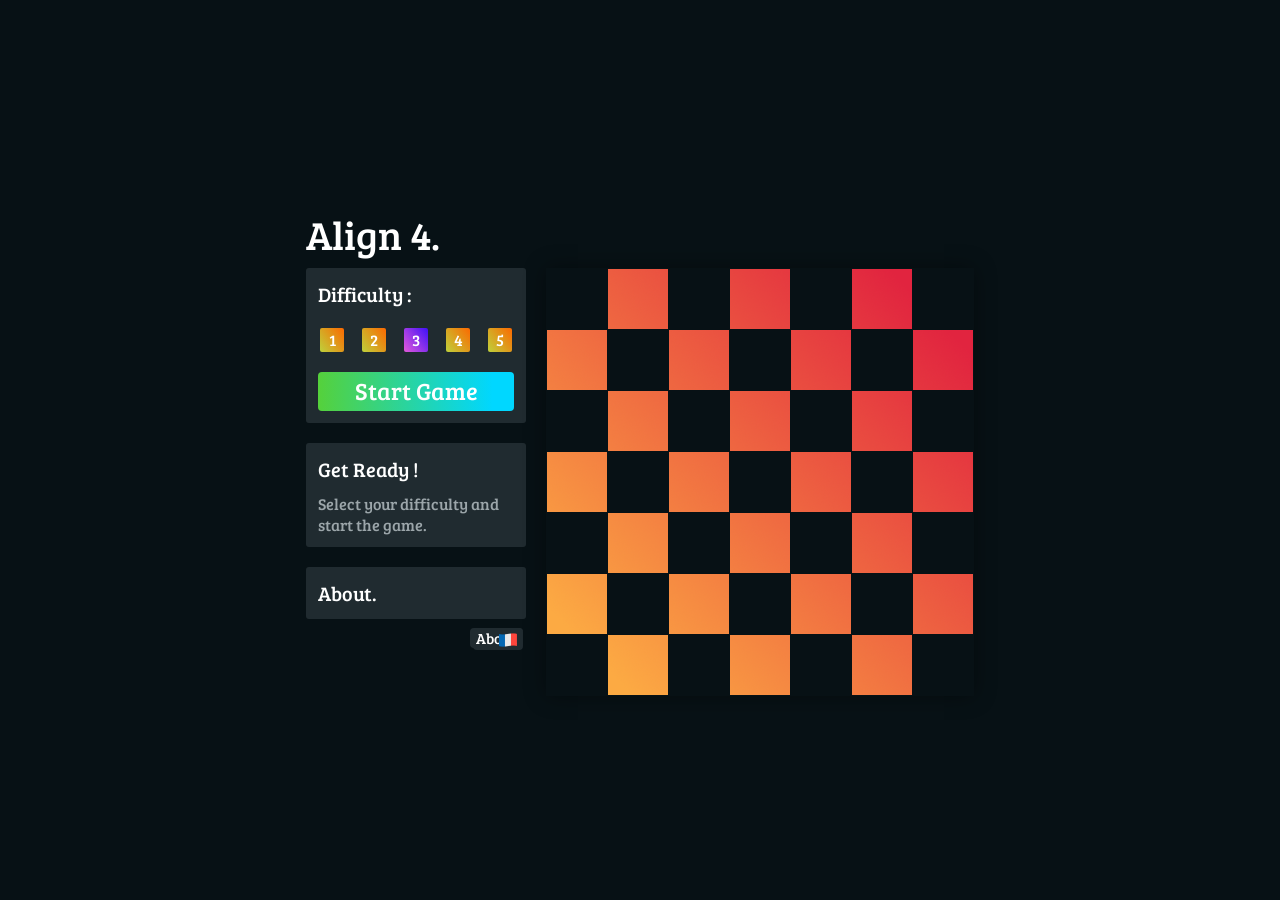
<file: index.html>
<!DOCTYPE html>
<head>
  <meta charset="UTF-8" />
  <title>Toto's Align 4</title>
  <link rel="stylesheet" href="css/master.css">
  <link rel="icon" type="image/x-icon" href="img/FoxNet.ico">

  <link href="https://fonts.googleapis.com/css?family=Bree+Serif" rel="stylesheet">
</head>
<body>
  <div class="wrapper">
    <div class="content">
      <div class="sidebar">
        <h1>Align 4.</h1>
        <div class="panel dif">
          <h2>Difficulty : </h2>
          <div class="dif-options">
            <div>
              <input id="dif1" type="radio" name="dif-options" value="1">
              <label for="dif1">1</label>
            </div>
            <div>
              <input id="dif2" type="radio" name="dif-options" value="2">
              <label for="dif2">2</label>
            </div>
            <div>
              <input id="dif3" type="radio" name="dif-options" value="3" checked>
              <label for="dif3">3</label>
            </div>
            <div>
              <input id="dif4" type="radio" name="dif-options" value="4">
              <label for="dif4">4</label>
            </div>
            <div>
              <input id="dif5" type="radio" name="dif-options" value="5">
              <label for="dif5">5</label>
            </div>
          </div>
          <div class="start">
            <button>Start Game</button>
          </div>
        </div>
        <div class="panel info">
          <h2></h2>
          <div class="blurb blurbStyle"></div>
          <div class="outlook"></div>
        </div>

        <div class="credits">
          <h2>About.</h2>
          <div class="blurb blurbStyle"></div>
          <div class="outlook"></div>
        </div>
        <button class="translate">FR <img src="img/FrFlag.png" class="flag"></button>
        <button class="aboutButton">About</button>

      </div>
      <div class="board">
        <div class="lit-columns">
          <div></div>
          <div></div>
          <div></div>
          <div></div>
          <div></div>
          <div></div>
          <div></div>
        </div>
        <div class="lit-cells"></div>
        <div class="chips"></div>
        <div class="click-columns">
          <div></div>
          <div></div>
          <div></div>
          <div></div>
          <div></div>
          <div></div>
          <div></div>
        </div>
      </div>
      <div class="propos">

<span id="about">Designed and translated by </span><a class="me" href="https://github.com/totocptbgn">Thomas Copt-Bignon</a>.<br><span id="about2">Gameplay from : </span><br><a href="https://codepen.io/lonekorean">https://codepen.io/lonekorean</a>


      </div>
    </div>
  </div>


  <!-- Scripts -->
  <script src="https://ajax.googleapis.com/ajax/libs/jquery/3.1.1/jquery.min.js"></script>
  <script src="js/index.js"></script>
</body>
</html>
</file>
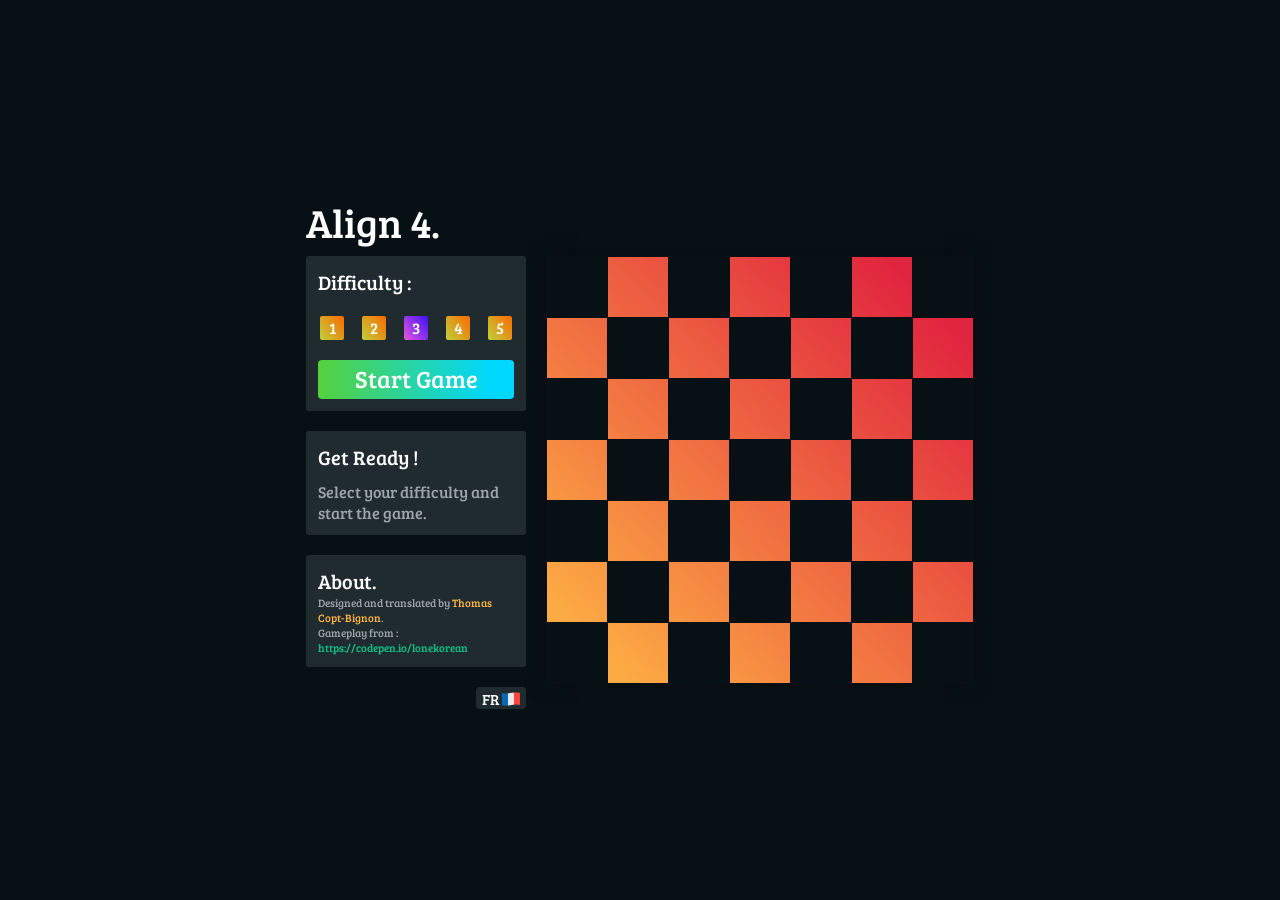
<file: docs/index.html>
<!DOCTYPE html>
<head>
  <meta charset="UTF-8" />
  <title>Align 4 Game</title>
  <link rel="stylesheet" href="css/master.css">
  <link href="https://fonts.googleapis.com/css?family=Bree+Serif" rel="stylesheet">
</head>
<body>
  <div class="wrapper">
    <div class="content">
      <div class="sidebar">
        <h1>Align 4.</h1>
        <div class="panel dif">
          <h2>Difficulty : </h2>
          <div class="dif-options">
            <div>
              <input id="dif1" type="radio" name="dif-options" value="1">
              <label for="dif1">1</label>
            </div>
            <div>
              <input id="dif2" type="radio" name="dif-options" value="2">
              <label for="dif2">2</label>
            </div>
            <div>
              <input id="dif3" type="radio" name="dif-options" value="3" checked>
              <label for="dif3">3</label>
            </div>
            <div>
              <input id="dif4" type="radio" name="dif-options" value="4">
              <label for="dif4">4</label>
            </div>
            <div>
              <input id="dif5" type="radio" name="dif-options" value="5">
              <label for="dif5">5</label>
            </div>
          </div>
          <div class="start">
            <button>Start Game</button>
          </div>
        </div>
        <div class="panel info">
          <h2></h2>
          <div class="blurb blurbStyle"></div>
          <div class="outlook"></div>
        </div>

        <div class="credits">
          <h2>About.</h2>
          <div class="blurb blurbStyle"><span id="about">Designed and translated by </span><a class="me" href="https://github.com/totocptbgn">Thomas Copt-Bignon</a>.<br><span id="about2">Gameplay from : </span><br><a href="https://codepen.io/lonekorean">https://codepen.io/lonekorean</a></div>
          <div class="outlook"></div>
        </div>
        <button class="translate">FR <img src="img/FrFlag.png" class="flag"></button>

      </div>
      <div class="board">
        <div class="lit-columns">
          <div></div>
          <div></div>
          <div></div>
          <div></div>
          <div></div>
          <div></div>
          <div></div>
        </div>
        <div class="lit-cells"></div>
        <div class="chips"></div>
        <div class="click-columns">
          <div></div>
          <div></div>
          <div></div>
          <div></div>
          <div></div>
          <div></div>
          <div></div>
        </div>
      </div>
    </div>
  </div>
  <script src="https://ajax.googleapis.com/ajax/libs/jquery/3.1.1/jquery.min.js"></script>
  <script src="js/index.js"></script>
</body>
</html>
</file>
<file: css/master.css>
/*                                                                                                               ,,
     ,.-==-.           mm                       mm                                                   mm       *MM
  ,pd'      `g.        MM                       MM                                                   MM        MM
 ,P   ,dMb.A  Y.     mmMMmm      ,pW"Wq.      mmMMmm      ,pW"Wq.       ,p6"bo      `7MMpdMAo.     mmMMmm      MM,dMMb.       .P"Ybmmm     `7MMpMMMb.
,P   dP  ,MP  j8       MM       6W'   `Wb       MM       6W'   `Wb     6M'  OO        MM   `Wb       MM        MM    `Mb     :MI  I8         MM    MM
8:  dM'  dM   d'       MM       8M     M8       MM       8M     M8     8M             MM    M8       MM        MM     M8      WmmmP"         MM    MM
Wb  YML.dML..d'        MM       YA.   ,A9       MM       YA.   ,A9     YM.    ,       MM   ,AP       MM        MM.   ,M9     8M              MM    MM
 Wb  ``""^`"'          `Mbmo     `Ybmd9'        `Mbmo     `Ybmd9'       YMbmd'        MMbmmd'        `Mbmo     P^YbmdP'       YMMMMMb      .JMML  JMML.
  `M..     .,!                                                                        MM                                     6'     dP
    `Ybmmd'                                                                         .JMML.                                   Ybmmmd'

https://codepen.io/lonekorean/project/editor/ZGpqVX - Original One by Will Boyd
https://epitriche.fr/Align4

https://github.com/totocptbgn - Me ! :D
Hope it you will enjoy playing with it as much as i enjoyed design it !

*/


html {
  display: table;
  width: 100%;
  height: 100%;
}

body {
  display: table-row;
  background: #071115;
  font-family: 'Bree Serif', serif;
}

.wrapper {
  display: table-cell;
  vertical-align: middle;
  text-align: center;
}

.content {
  display: inline-block;
  width: 668px;
  margin: 0 auto;
  padding: 10px 20px;
}

.propos {
  display: none;
  position: relative;
  float: left;
  width: 428px;
  height: 428px;
  margin-top: 68px;
  box-shadow: 0 0 20px 0 rgba(0, 0, 0, 0.4);
  background-color: #202b30;
  border-radius: 3px;
  color: #9ca6aa;
}

.sidebar {
  float: left;
  margin-right: 20px;
  width: 220px;
  text-align: left;
  color: black;
}

h1 {
  height: 68px;
  line-height: 68px;
  font-size: 40px;
  text-align: left;
  color: white;
  margin: 0;
  font-weight: normal;
}

h2 {
  font-size: 20px;
  color: white;
  margin: 0;
  font-weight: normal;
}

div.credits {
  padding: 12px;
  margin-bottom: 20px;
  background-color: #202b30;
  border-radius: 3px;
  color: #9ca6aa;
  font-size: 70%;
}

a {
  text-decoration: none;
  color: #0ec689;
}

a.me {
  color: #ffb642;
}

button.translate {
  float: right;
  margin: -11px 3px;
  background-color: #202b30;
  font-family: inherit;
  font-size: 15px;
  border: none;
  border-radius: 4px;
  background-color: #202b30;
  color: #fff;
  cursor: pointer;
  padding: 0px 6px;
}

button.aboutButton {
  float: right;
  margin: -11px 3px;
  background-color: #202b30;
  font-family: inherit;
  font-size: 15px;
  border: none;
  border-radius: 4px;
  background-color: #202b30;
  color: #fff;
  cursor: pointer;
  padding: 0px 6px;
}

.flag {
  height: 18px;
  position: relative;
  top: 3px;
}

.panel {
  padding: 12px;
  margin-bottom: 20px;
  background-color: #202b30;
  border-radius: 3px;
  color: #9ca6aa;
}

.dif-options {
  clear: both;
  overflow: hidden;
  margin: 20px -7px 0;
}

.dif-options div {
  float: left;
  width: 20%;
}

.dif-options input {
  display: none;
}

.dif-options input:checked+label  {
  color: #fff;
  background: rgb(227,89,217);
  background: linear-gradient(53deg, rgba(227,89,217,1) 0%, rgba(63,16,250,1) 100%);
  border-color: #fff;
  cursor: default;
}

.dif-options label {
  display: block;
  margin: 0 auto;
  width: 24px;
  height: 24px;
  background: rgb(190,209,59);
  background: linear-gradient(53deg, rgba(190,209,59,1) 0%, rgba(252,105,0,1) 100%);
  border-radius: 2px;
  color: #fff;
  text-align: center;
  line-height: 24px;
  cursor: pointer;
}

.freeze .dif-options input:not(:checked)+label {
  font-size: 0;
  margin: 7px auto;
  width: 10px;
  height: 10px;
  border-radius: 4px;
  color: transparent;
  line-height: 10px;
  cursor: default;
  transition: .2s;
}

.start {
  margin-top: 20px;
}


.start button {
  display: block;
  width: 100%;
  padding: 2px 12px 4px;
  font-family: inherit;
  font-size: 24px;
  border: none;
  border-radius: 4px;
  background: rgb(85,209,59);
  background: linear-gradient(90deg, rgba(85,209,59,1) 0%, rgba(0,215,255,1) 89%);
  color: #fff;
  cursor: pointer;
}

.start button:hover {
  background: rgb(85,209,59);
  background: linear-gradient(90deg, rgba(0,215,255,1) 0%, rgba(85,209,59,1) 89%);
}

.start button:focus {
  outline: none;
}

.freeze .start {
  display: none;
}

.info div {
  margin-top: 10px;
}

.board {
  position: relative;
  float: left;
  width: 428px;
  height: 428px;
  margin-top: 68px;
  background-image: url('../img/board.png');
  box-shadow: 0 0 20px 0 rgba(0, 0, 0, 0.4);
}

.lit-columns,
.lit-cells,
.chips,
.click-columns {
  position: absolute;
  width: 428px;
  height: 428px;
}

.lit-columns div {
  float: left;
  width: 60px;
  height: 426px;
  margin: 1px 0 1px 1px;
  transition: background-color 0.1s;
}

.lit-columns .lit {
  background-color: rgba(0, 0, 0, 0.6);
  transition: background-color 0.1s;
}

.lit-cells div {
  position: absolute;
  width: 60px;
  height: 60px;
  background-image: url("../img/winningToken.png");
  z-index: 1000;
}

.chips div {
  position: absolute;
  width: 60px;
  height: 60px;
  -webkit-backface-visibility: hidden;
  backface-visibility: hidden;
}

.chips .p1 {
  background-image: url("../img/p1Token.png");
}

.chips .p2 {
  background-image: url("../img/p2Token.png");
}

.chips .cursor {
  bottom: 428px;
  transition: left 0.1s ease-out;
}

.chips .dropped {
  transition: bottom ease-in;
  animation: bounce 0.3s;
}

.click-columns div {
  float: left;
  width: 61px;
  height: 428px;
}

.click-columns div:first-child {
  padding-left: 1px;
}

.click-columns .hover {
  cursor: pointer;
}

.blurb div{
  color: #9ca6aa;
}

@keyframes bounce {
  0% {
    animation-timing-function: ease-out;
    transform: translateY(0);
  }
  30% {
    animation-timing-function: ease-in;
    transform: translateY(-40px);
  }
  60% {
    animation-timing-function: ease-out;
    transform: translateY(0);
  }
  80% {
    animation-timing-function: ease-in;
    transform: translateY(-10px);
  }
  100% {
    animation-timing-function: ease-out;
    transform: translateY(0);
  }
}
</file>
<file: docs/css/master.css>
/*                                                                                                               ,,
     ,.-==-.           mm                       mm                                                   mm       *MM
  ,pd'      `g.        MM                       MM                                                   MM        MM
 ,P   ,dMb.A  Y.     mmMMmm      ,pW"Wq.      mmMMmm      ,pW"Wq.       ,p6"bo      `7MMpdMAo.     mmMMmm      MM,dMMb.       .P"Ybmmm     `7MMpMMMb.
,P   dP  ,MP  j8       MM       6W'   `Wb       MM       6W'   `Wb     6M'  OO        MM   `Wb       MM        MM    `Mb     :MI  I8         MM    MM
8:  dM'  dM   d'       MM       8M     M8       MM       8M     M8     8M             MM    M8       MM        MM     M8      WmmmP"         MM    MM
Wb  YML.dML..d'        MM       YA.   ,A9       MM       YA.   ,A9     YM.    ,       MM   ,AP       MM        MM.   ,M9     8M              MM    MM
 Wb  ``""^`"'          `Mbmo     `Ybmd9'        `Mbmo     `Ybmd9'       YMbmd'        MMbmmd'        `Mbmo     P^YbmdP'       YMMMMMb      .JMML  JMML.
  `M..     .,!                                                                        MM                                     6'     dP
    `Ybmmd'                                                                         .JMML.                                   Ybmmmd'
*/


html {
  display: table;
  width: 100%;
  height: 100%;
}

body {
  display: table-row;
  background: #071115;
  font-family: 'Bree Serif', serif;
}

.wrapper {
  display: table-cell;
  vertical-align: middle;
  text-align: center;
}

.content {
  display: inline-block;
  width: 668px;
  margin: 0 auto;
  padding: 10px 20px;
}

.sidebar {
  float: left;
  margin-right: 20px;
  width: 220px;
  text-align: left;
  color: black;
}

h1 {
  height: 68px;
  line-height: 68px;
  font-size: 40px;
  text-align: left;
  color: white;
  margin: 0;
  font-weight: normal;
}

h2 {
  font-size: 20px;
  color: white;
  margin: 0;
  font-weight: normal;
}

div.credits {
  padding: 12px;
  margin-bottom: 20px;
  background-color: #202b30;
  border-radius: 3px;
  color: #9ca6aa;
  font-size: 70%;
}

a {
  text-decoration: none;
  color: #0ec689;
}

a.me {
  color: #ffb642;
}

button.translate {
  float: right;
  background-color: #202b30;
  font-family: inherit;
  font-size: 15px;
  border: none;
  border-radius: 4px;
  background-color: #202b30;
  color: #fff;
  cursor: pointer;
  padding: 0px 6px;
}

.flag {
  height: 18px;
  position: relative;
  top: 3px;
}

.panel {
  padding: 12px;
  margin-bottom: 20px;
  background-color: #202b30;
  border-radius: 3px;
  color: #9ca6aa;
}

.dif-options {
  clear: both;
  overflow: hidden;
  margin: 20px -7px 0;
}

.dif-options div {
  float: left;
  width: 20%;
}

.dif-options input {
  display: none;
}

.dif-options input:checked+label  {
  color: #fff;
  background: rgb(227,89,217);
  background: linear-gradient(53deg, rgba(227,89,217,1) 0%, rgba(63,16,250,1) 100%);
  border-color: #fff;
  cursor: default;
}

.dif-options label {
  display: block;
  margin: 0 auto;
  width: 24px;
  height: 24px;
  background: rgb(190,209,59);
  background: linear-gradient(53deg, rgba(190,209,59,1) 0%, rgba(252,105,0,1) 100%);
  border-radius: 2px;
  color: #fff;
  text-align: center;
  line-height: 24px;
  cursor: pointer;
}

.freeze .dif-options input:not(:checked)+label {
  font-size: 0;
  margin: 7px auto;
  width: 10px;
  height: 10px;
  border-radius: 4px;
  color: transparent;
  line-height: 10px;
  cursor: default;
  transition: .2s;
}

.start {
  margin-top: 20px;
}


.start button {
  display: block;
  width: 100%;
  padding: 2px 12px 4px;
  font-family: inherit;
  font-size: 24px;
  border: none;
  border-radius: 4px;
  background: rgb(85,209,59);
  background: linear-gradient(90deg, rgba(85,209,59,1) 0%, rgba(0,215,255,1) 89%);
  color: #fff;
  cursor: pointer;
}

.start button:hover {
  background: rgb(85,209,59);
  background: linear-gradient(90deg, rgba(0,215,255,1) 0%, rgba(85,209,59,1) 89%);
}

.start button:focus {
  outline: none;
}

.freeze .start {
  display: none;
}

.info div {
  margin-top: 10px;
}

.board {
  position: relative;
  float: left;
  width: 428px;
  height: 428px;
  margin-top: 68px;
  background-image: url('../img/board.png');
  box-shadow: 0 0 20px 0 rgba(0, 0, 0, 0.4);
}

.lit-columns,
.lit-cells,
.chips,
.click-columns {
  position: absolute;
  width: 428px;
  height: 428px;
}

.lit-columns div {
  float: left;
  width: 60px;
  height: 426px;
  margin: 1px 0 1px 1px;
  transition: background-color 0.1s;
}

.lit-columns .lit {
  background-color: rgba(0, 0, 0, 0.6);
  transition: background-color 0.1s;
}

.lit-cells div {
  position: absolute;
  width: 60px;
  height: 60px;
  background-image: url("../img/winningToken.png");
  z-index: 1000;
}

.chips div {
  position: absolute;
  width: 60px;
  height: 60px;
  -webkit-backface-visibility: hidden;
  backface-visibility: hidden;
}

.chips .p1 {
  background-image: url("../img/p1Token.png");
}

.chips .p2 {
  background-image: url("../img/p2Token.png");
}

.chips .cursor {
  bottom: 428px;
  transition: left 0.1s ease-out;
}

.chips .dropped {
  transition: bottom ease-in;
  animation: bounce 0.3s;
}

.click-columns div {
  float: left;
  width: 61px;
  height: 428px;
}

.click-columns div:first-child {
  padding-left: 1px;
}

.click-columns .hover {
  cursor: pointer;
}

.blurb div{
  color: #9ca6aa;
}

@keyframes bounce {
  0% {
    animation-timing-function: ease-out;
    transform: translateY(0);
  }
  30% {
    animation-timing-function: ease-in;
    transform: translateY(-40px);
  }
  60% {
    animation-timing-function: ease-out;
    transform: translateY(0);
  }
  80% {
    animation-timing-function: ease-in;
    transform: translateY(-10px);
  }
  100% {
    animation-timing-function: ease-out;
    transform: translateY(0);
  }
}
</file>
